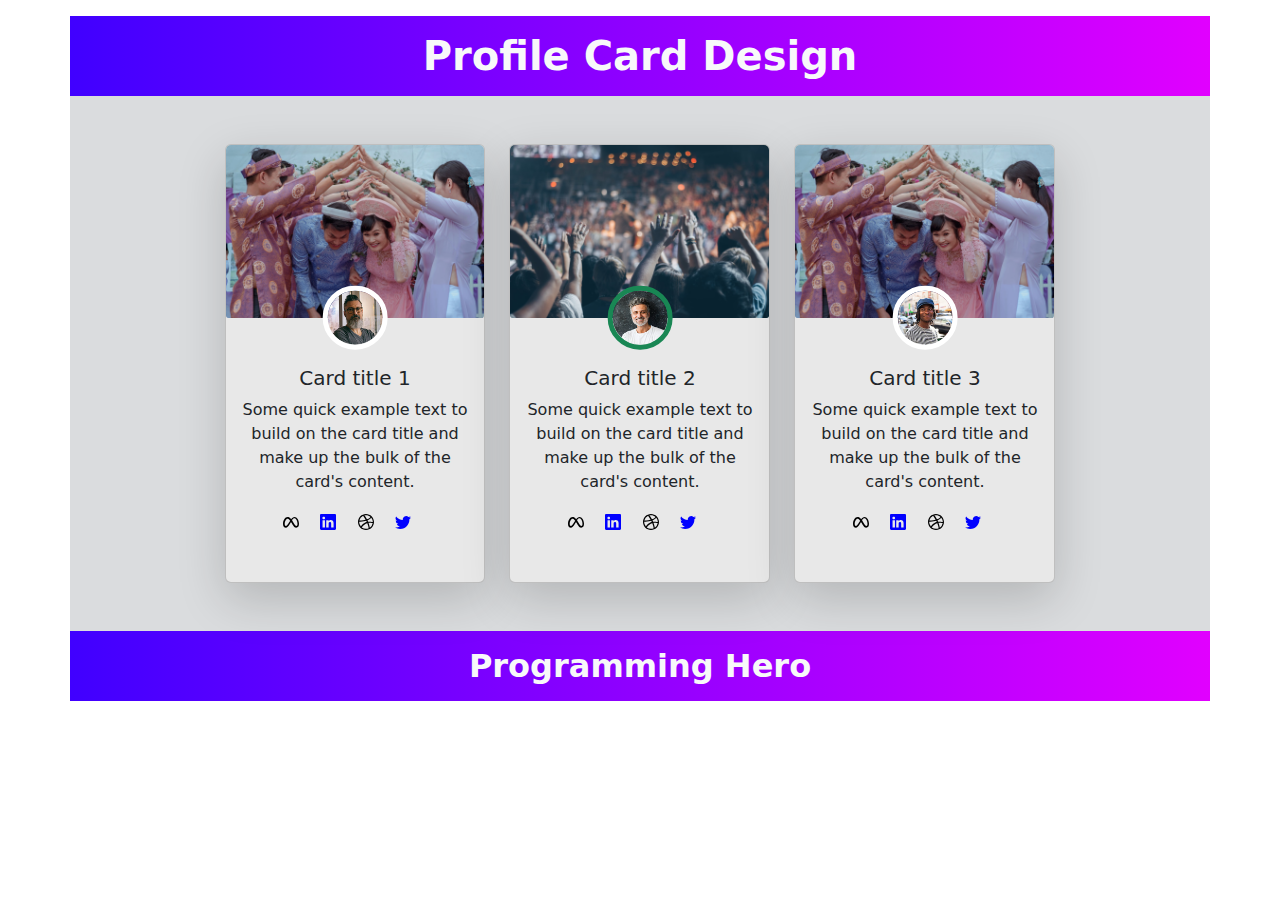
<file: extras.html>
<!DOCTYPE html>
<html lang="en">
<head>
    <meta charset="UTF-8">
    <meta http-equiv="X-UA-Compatible" content="IE=edge">
    <meta name="viewport" content="width=device-width, initial-scale=1.0">
    <title>Document</title>
    <link rel="stylesheet" href="bootstrap.css">
    <link rel="stylesheet" href="extras.css">
</head>
<body>
    <!-- card section -->
    <section class="container bg-secondary bg-opacity-25 px-0">
        <h1 class="text-center text-light mt-3 fw-bold py-3 header-1">Profile Card Design</h1>
        <div class="row my-5 w-75 mx-auto">
            <div class="col-12 col-md-6 col-lg-4">
                <div class="card bg-card shadow-lg" style="width: 100%;">
                    <div class="position-relative">
                        <img src="images/wedding.png" class="card-img-top " alt="...">
                    <img class="rounded-pill border border-white border-5 w-25 position-absolute top-100 start-50 translate-middle" src="images/person 1.png" alt="">
                    </div>
                    
                    <div class="card-body py-5 text-center">
                      <h5 class="card-title">Card title 1</h5>
                      <p class="card-text">Some quick example text to build on the card title and make up the bulk of the card's content.</p>
                      <img class="me-3" src="icons/meta.svg" alt="">
                      <img class="me-3" src="icons/linkedin.svg" alt="">
                      <img class="me-3" src="icons/dribbble.svg" alt="">
                      <img class="me-3" src="icons/twitter.svg" alt="">
                      
                    </div>
                  </div>
            </div>
            <div class="col-12 col-md-6 col-lg-4">
                <div class="card bg-card shadow-lg position-relative" style="width: 100%;">
                    <div class="position-relative">
                        <img src="images/people.png" class="card-img-top" alt="...">
                        <img class="rounded-pill border border-success border-5 w-25 position-absolute top-100 start-50 translate-middle" src="images/person 2.png" alt="">
                    </div>
                    
                    <div class="card-body py-5 text-center">
                      <h5 class="card-title">Card title 2</h5>
                      <p class="card-text">Some quick example text to build on the card title and make up the bulk of the card's content.</p>
                      <img class="me-3"  src="icons/meta.svg" alt="">
                      <img class="me-3" src="icons/linkedin.svg" alt="">
                      <img class="me-3" src="icons/dribbble.svg" alt="">
                      <img class="me-3" src="icons/twitter.svg" alt="">
                      
                    </div>
                  </div>
            </div>
            <div class="col-12 col-md-6 col-lg-4">
                <div class="card bg-card position-relative shadow-lg" style="width: 100%;">
                    <div class="position-relative">
                        <img src="images/wedding.png" class="card-img-top" alt="...">
                        <img class="rounded-pill border border-white border-5 w-25 position-absolute top-100 start-50 translate-middle" src="images/person 3.png" alt="">
                    </div>
                    
                    <div class="card-body py-5 text-center">
                      <h5 class="card-title ">Card title 3</h5>
                      <p class="card-text ">Some quick example text to build on the card title and make up the bulk of the card's content.</p>
                      <img class="me-3" src="icons/meta.svg" alt="">
                      <img class="me-3" src="icons/linkedin.svg" alt="">
                      <img class="me-3" src="icons/dribbble.svg" alt="">
                      <img class="me-3" src="icons/twitter.svg" alt="">

                    </div>
                  </div>
            </div>
        </div>
        <h2 class="text-center text-light py-3 fw-bold header-2">Programming Hero</h2>
    </section>



    <script src="bootstrap.bundle.js"></script>
</body>
</html>
</file>
<file: extras.css>
/* fonts and icons import */

@import url("https://cdn.jsdelivr.net/npm/bootstrap-icons@1.3.0/font/bootstrap-icons.css");

@import url('https://fonts.googleapis.com/css2?family=Poppins:wght@400;500;600;700;800&display=swap');

/* global styles */
* {
    margin: 0;
    padding: 0;
    box-sizing: border-box;
}

/* header style */

.header-1 {
    background: linear-gradient(to right, rgb(64, 0, 255), rgb(225, 0, 255));
}

.header-2 {
    background: linear-gradient(to right, rgb(64, 0, 255), rgb(225, 0, 255));
}

.bg-card {
    background-color: rgb(232, 232, 232)!important;
}
</file>
